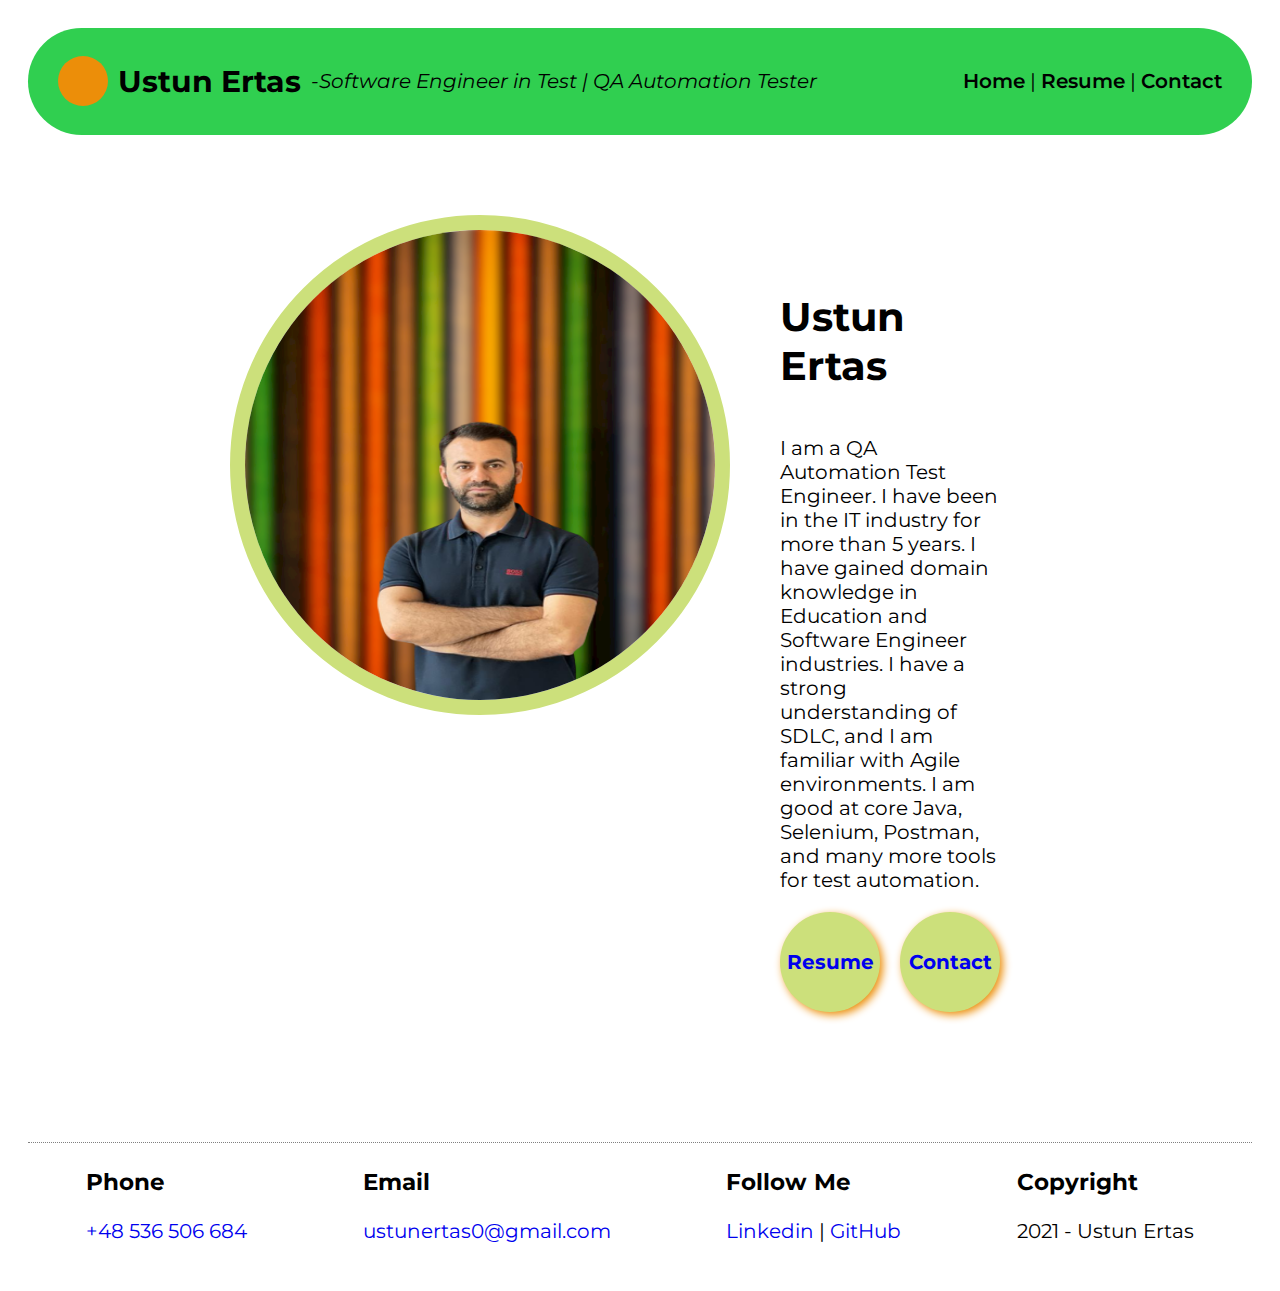
<file: index.html>
<!DOCTYPE html>
<html lang="en">
  <head>
    <meta charset="UTF-8" />
    <meta http-equiv="X-UA-Compatible" content="IE=edge" />
    <meta name="viewport" content="width=device-width, initial-scale=1.0" />
    <title>Ustun Ertas - Resume</title>
    <link rel="stylesheet" href="css/style.css" />
  </head>
  <body>
    <!-- PAGE HEADER -->
    <div class="header">
      <div class="title">
        <span></span>
        <h2>Ustun Ertas</h2>
        <i> -Software Engineer in Test | QA Automation Tester</i>
      </div>

      <div class="menu">
        <a href="index.html" title="Ana sayfayi aç">Home</a> |
        <a href="resume.html">Resume</a> |
        <a href="contact.html">Contact</a>
      </div>
    </div>
    <!-- PAGE HEADER -->

    <!-- PAGE CONTENT -->
    <div class="content">
      <div class="about">
        <div class="my-photo">
          <img src="img/newphoto.png" alt="Ustun Ertas - Kişisel fotoğrafim" />
        </div>
        <div class="description">
          <h1>Ustun Ertas</h1>
          <p>
            I am a QA Automation Test Engineer. I have been in the IT industry
            for more than 5 years. I have gained domain knowledge in Education
            and Software Engineer industries. I have a strong understanding of
            SDLC, and I am familiar with Agile environments. I am good at core
            Java, Selenium, Postman, and many more tools for test automation.
          </p>
          <div class="toolbar">
            <a href="resume.html">Resume</a><a href="contact.html">Contact</a>
          </div>
        </div>
      </div>
    </div>
    <!-- PAGE CONTENT -->

    <!-- PAGE FOOTER -->
    <div class="footer">
      <div>
        <h3>Phone</h3>
        <p><a href="tel:+48536506684">+48 536 506 684</a></p>
      </div>

      <div>
        <h3>Email</h3>
        <p><a href="mailto:ustunertas0@gmail.com">ustunertas0@gmail.com</a></p>
      </div>

      <div>
        <h3>Follow Me</h3>
        <p>
          <a
            href="https://www.linkedin.com/in/ustun-ertas-720364124/"
            target="_blank"
            >Linkedin</a
          >
          |
          <a href="https://github.com/Ustun-Ertas" target="_blank">GitHub</a>
        </p>
      </div>

      <div>
        <h3>Copyright</h3>
        <p>2021 - Ustun Ertas</p>
      </div>
    </div>
    <!-- PAGE FOOTER -->
  </body>
</html>
</file>
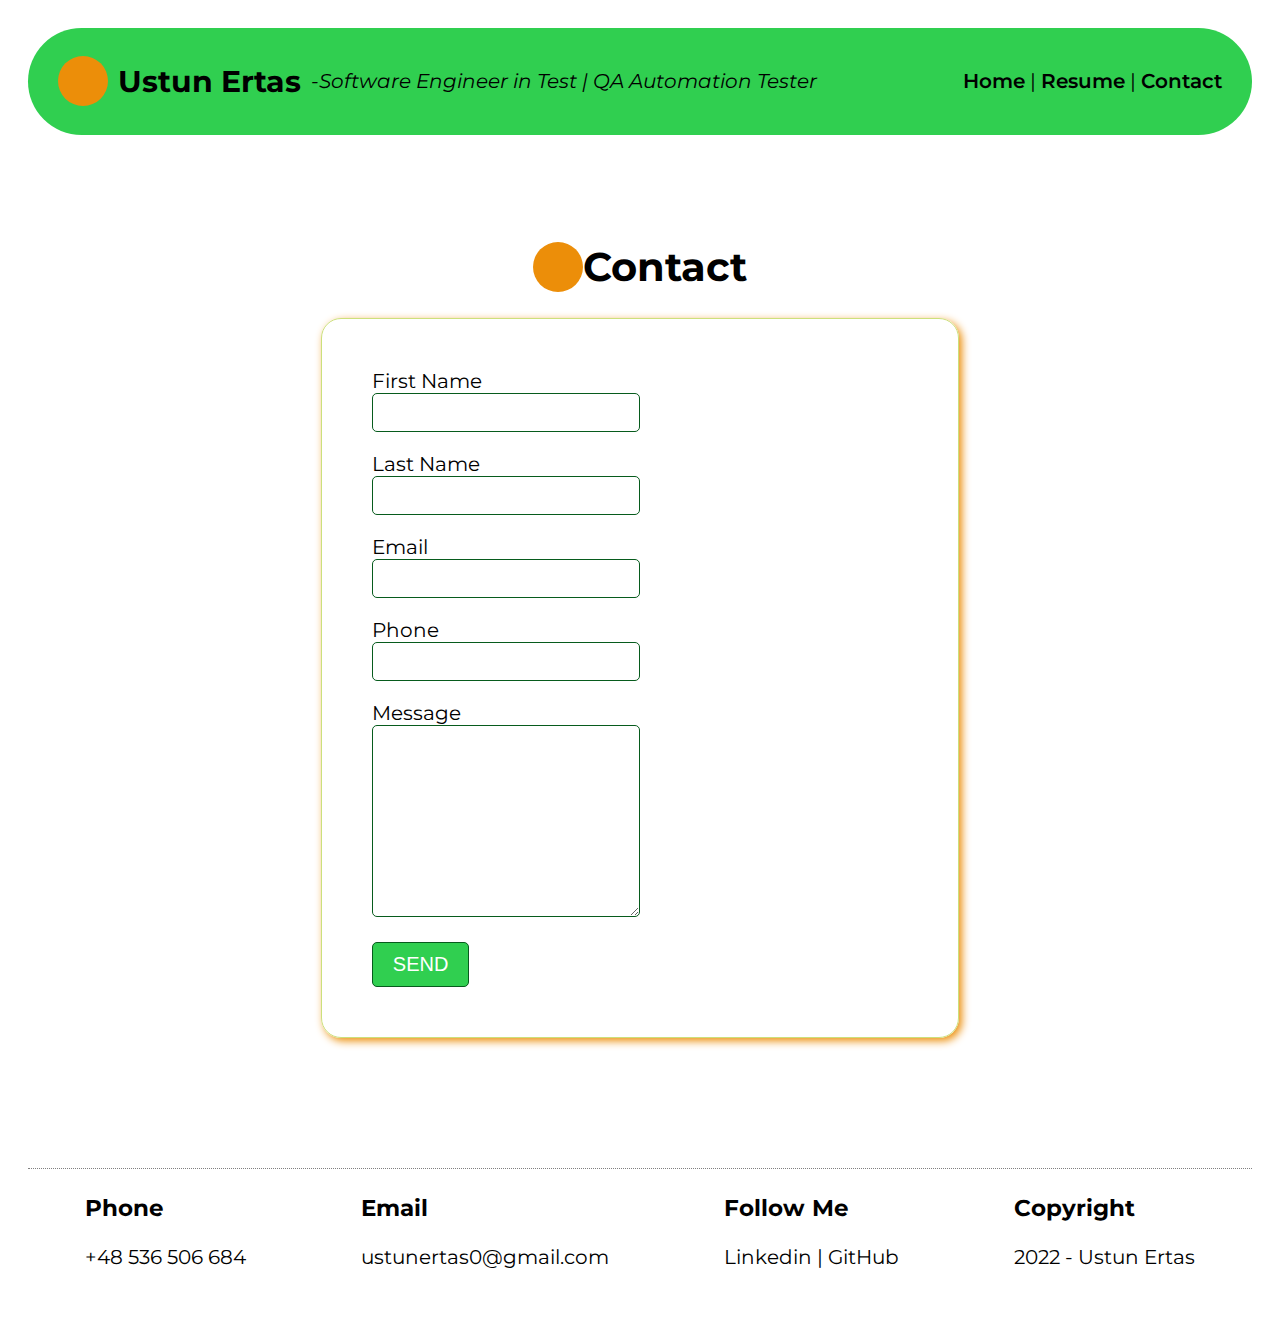
<file: contact.html>
<!DOCTYPE html>
<html lang="en">
  <head>
    <meta charset="UTF-8" />
    <meta http-equiv="X-UA-Compatible" content="IE=edge" />
    <meta name="viewport" content="width=device-width, initial-scale=1.0" />
    <title>Ustun Ertas - Resume</title>
    <link rel="stylesheet" href="css/style.css" />
  </head>
  <body>
    <!-- PAGE HEADER -->
    <div class="header">
      <div class="title">
        <span></span>
        <h2>Ustun Ertas</h2>
        <i> -Software Engineer in Test | QA Automation Tester</i>
      </div>

      <div class="menu">
        <a href="index.html">Home</a> | <a href="resume.html">Resume</a> |
        <a href="contact.html">Contact</a>
      </div>
    </div>
    <!-- PAGE HEADER -->

    <!-- PAGE CONTENT -->
    <div class="content">
      <h1><span></span> Contact</h1>

      <div class="section">
        <div class="card">
          <div class="left">
            <!-- !!!!!!!!!!!!!!!!!!!!!!!!!!!!!!!!!!!! ATTENTION !!!!!!!!!!!!!!!!!!!!!!!!!!!!!!!!!!!! -->
            <!-- if you want to receive the emails sended by the following form and includes visitor's information, please replace john@due.com email address with yours -->
            <!-- 👇👇👇👇👇👇👇👇👇👇👇👇👇👇👇👇👇👇👇👇👇👇👇👇👇👇👇👇👇👇👇👇👇👇👇👇👇👇 -->
            <form
              action="https://formsubmit.co/ustunertas0@gmail.com"
              method="POST"
              target="_blank"
            >
              <div class="form-row">
                <div>
                  <label for="firstName">First Name</label>
                </div>
                <input type="text" name="firstName" id="firstName" />
              </div>

              <div class="form-row">
                <div>
                  <label for="lastName">Last Name</label>
                </div>
                <input type="text" name="lastName" id="lastName" />
              </div>

              <div class="form-row">
                <div>
                  <label for="email">Email</label>
                </div>
                <input type="text" name="email" id="email" />
              </div>

              <div class="form-row">
                <div>
                  <label for="phone">Phone</label>
                </div>
                <input type="text" name="phone" id="phone" />
              </div>

              <div class="form-row">
                <div>
                  <label for="message">Message</label>
                </div>

                <textarea
                  name="message"
                  id="message"
                  cols="30"
                  rows="10"
                ></textarea>
              </div>

              <button type="submit">SEND</button>
            </form>
          </div>
        </div>
      </div>
    </div>
    <!-- PAGE CONTENT -->

    <!-- PAGE FOOTER -->
    <div class="footer">
      <div>
        <h3>Phone</h3>
        <p>+48 536 506 684</p>
      </div>

      <div>
        <h3>Email</h3>
        <p>ustunertas0@gmail.com</p>
      </div>

      <div>
        <h3>Follow Me</h3>
        <p>Linkedin | GitHub</p>
      </div>

      <div>
        <h3>Copyright</h3>
        <p>2022 - Ustun Ertas</p>
      </div>
    </div>
    <!-- PAGE FOOTER -->
  </body>
</html>
</file>
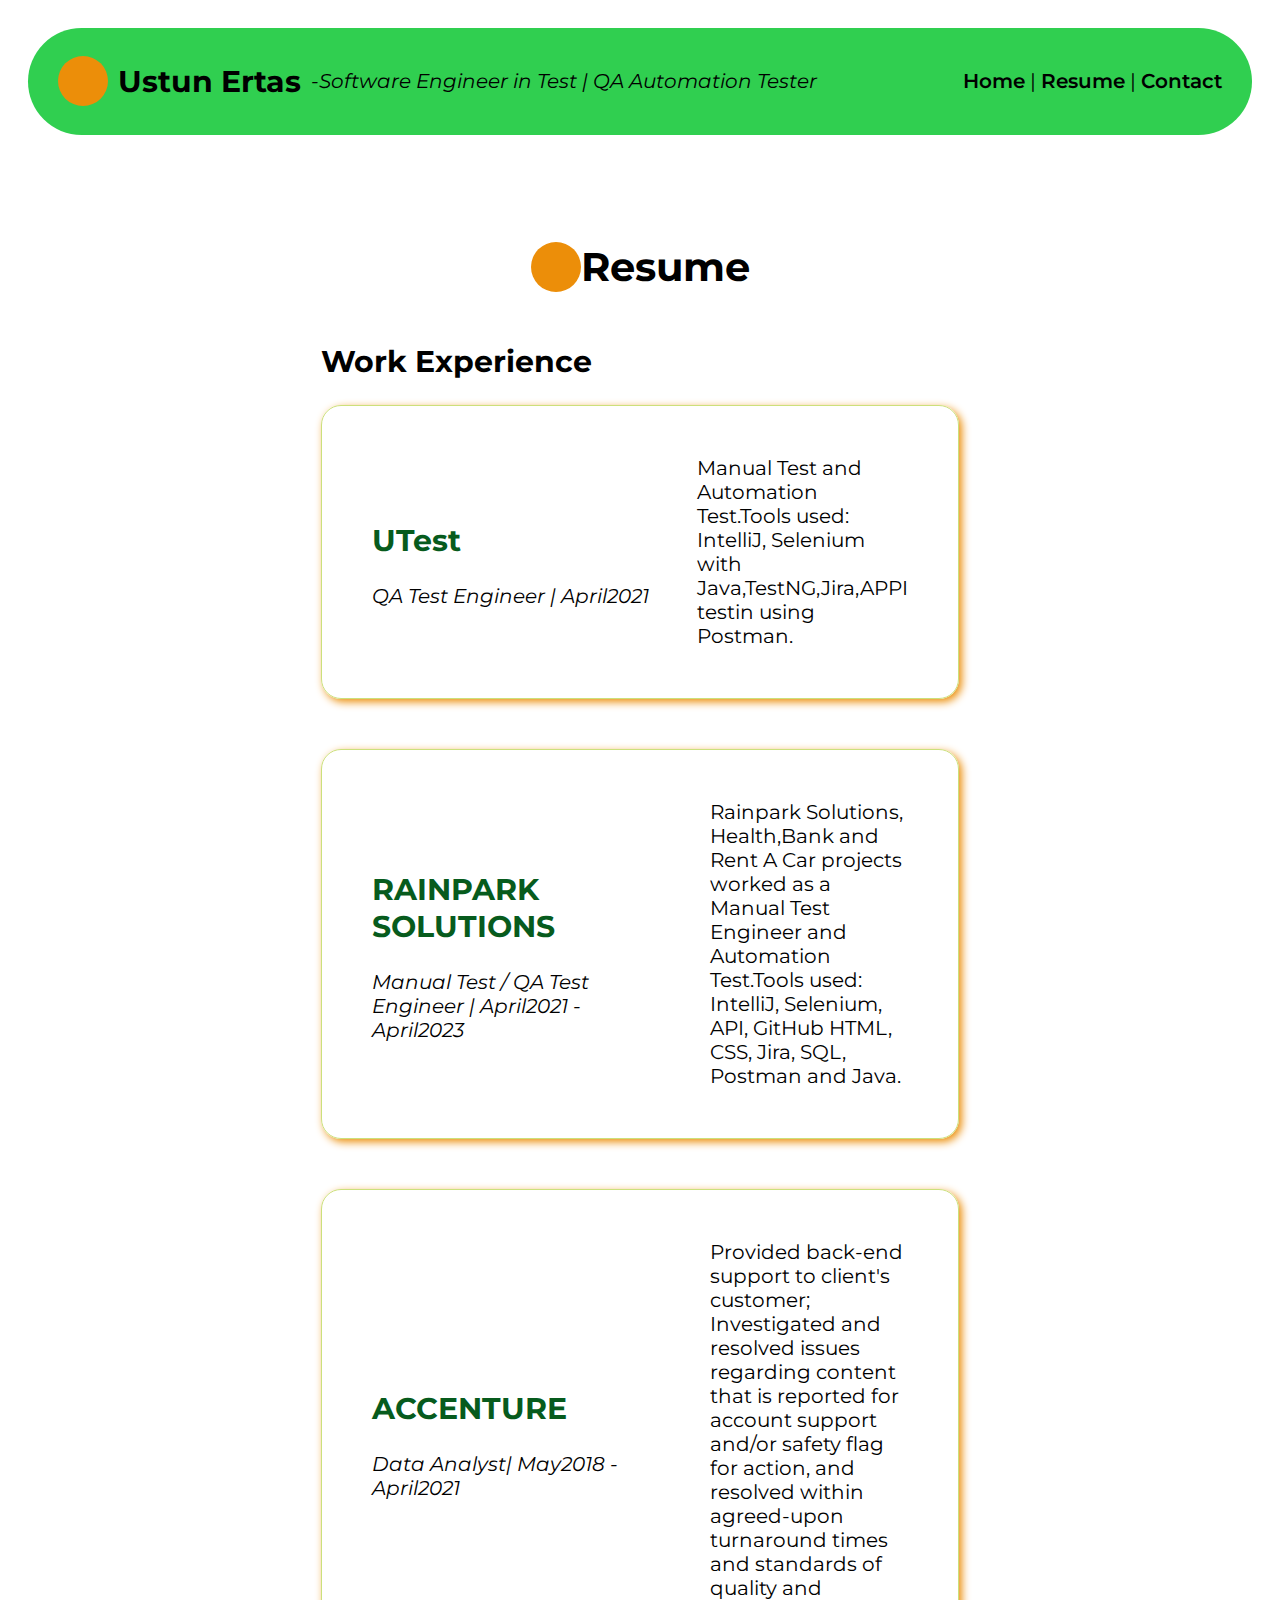
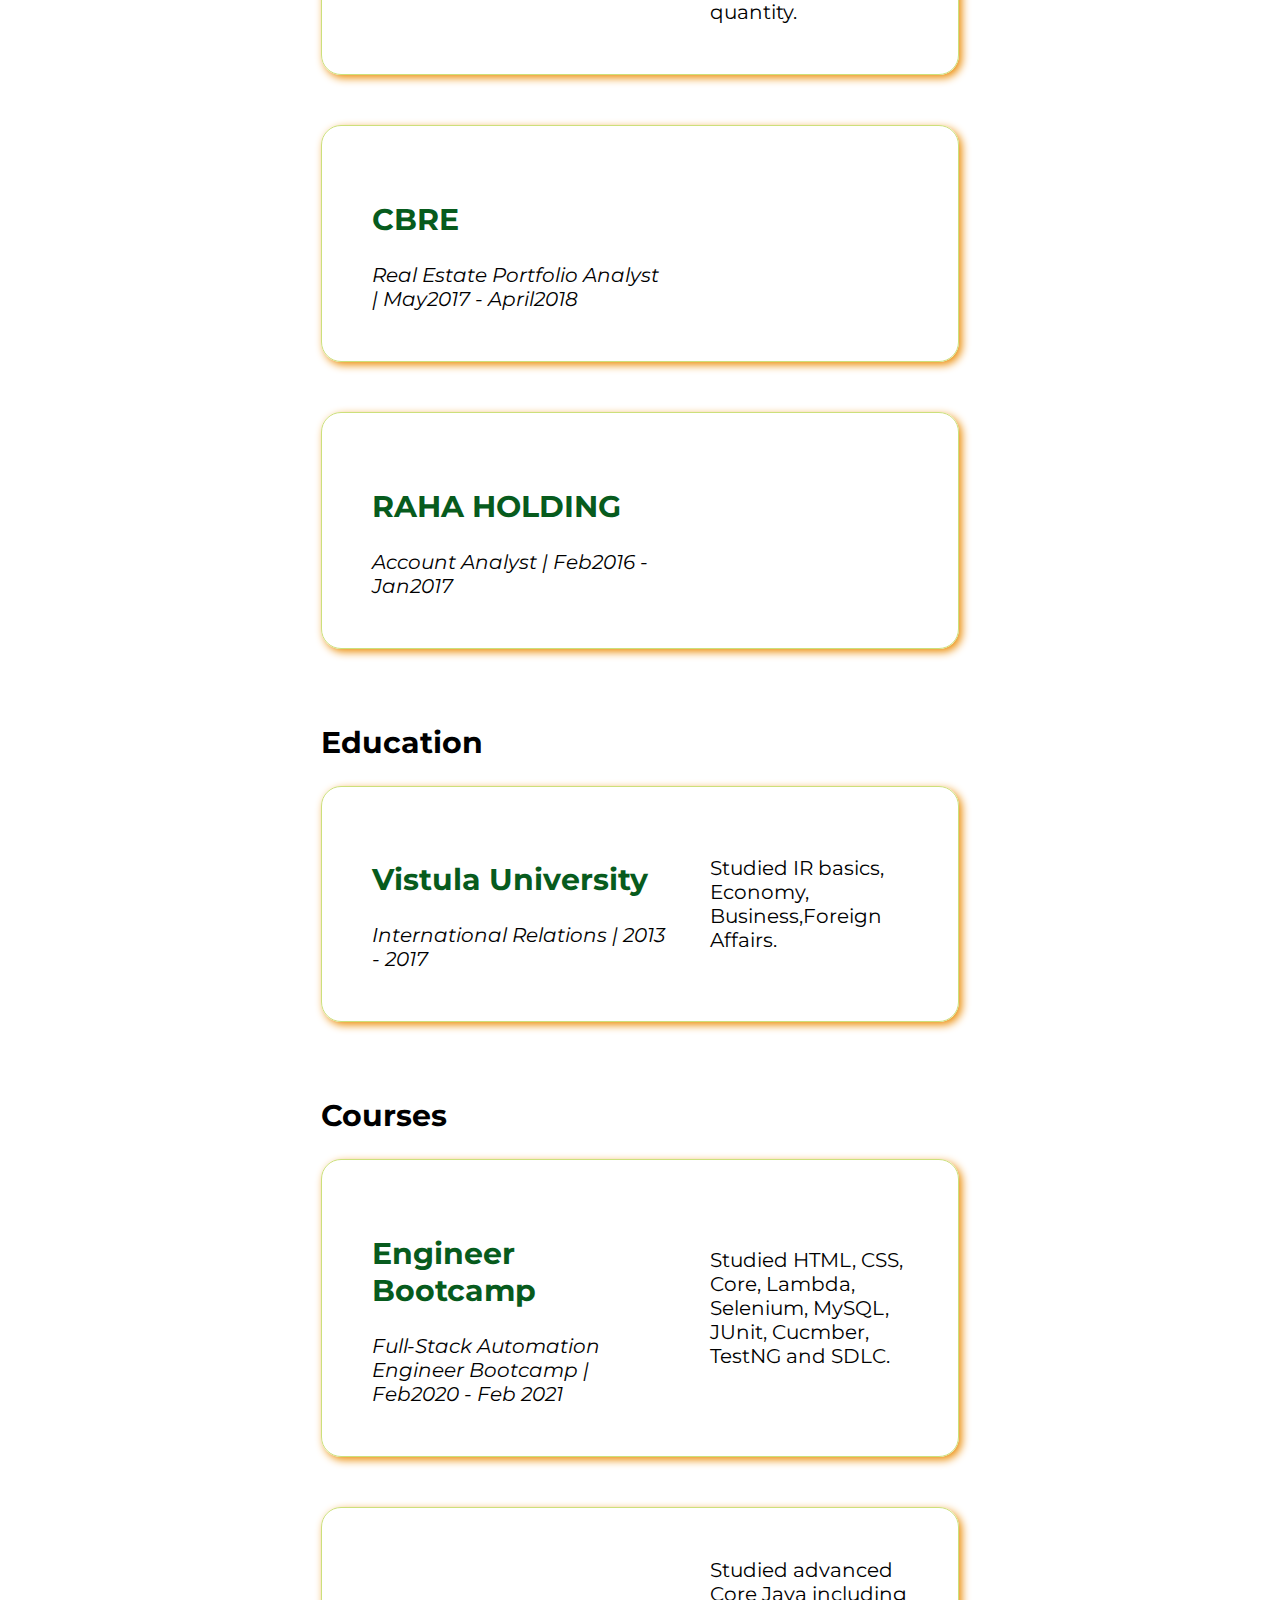
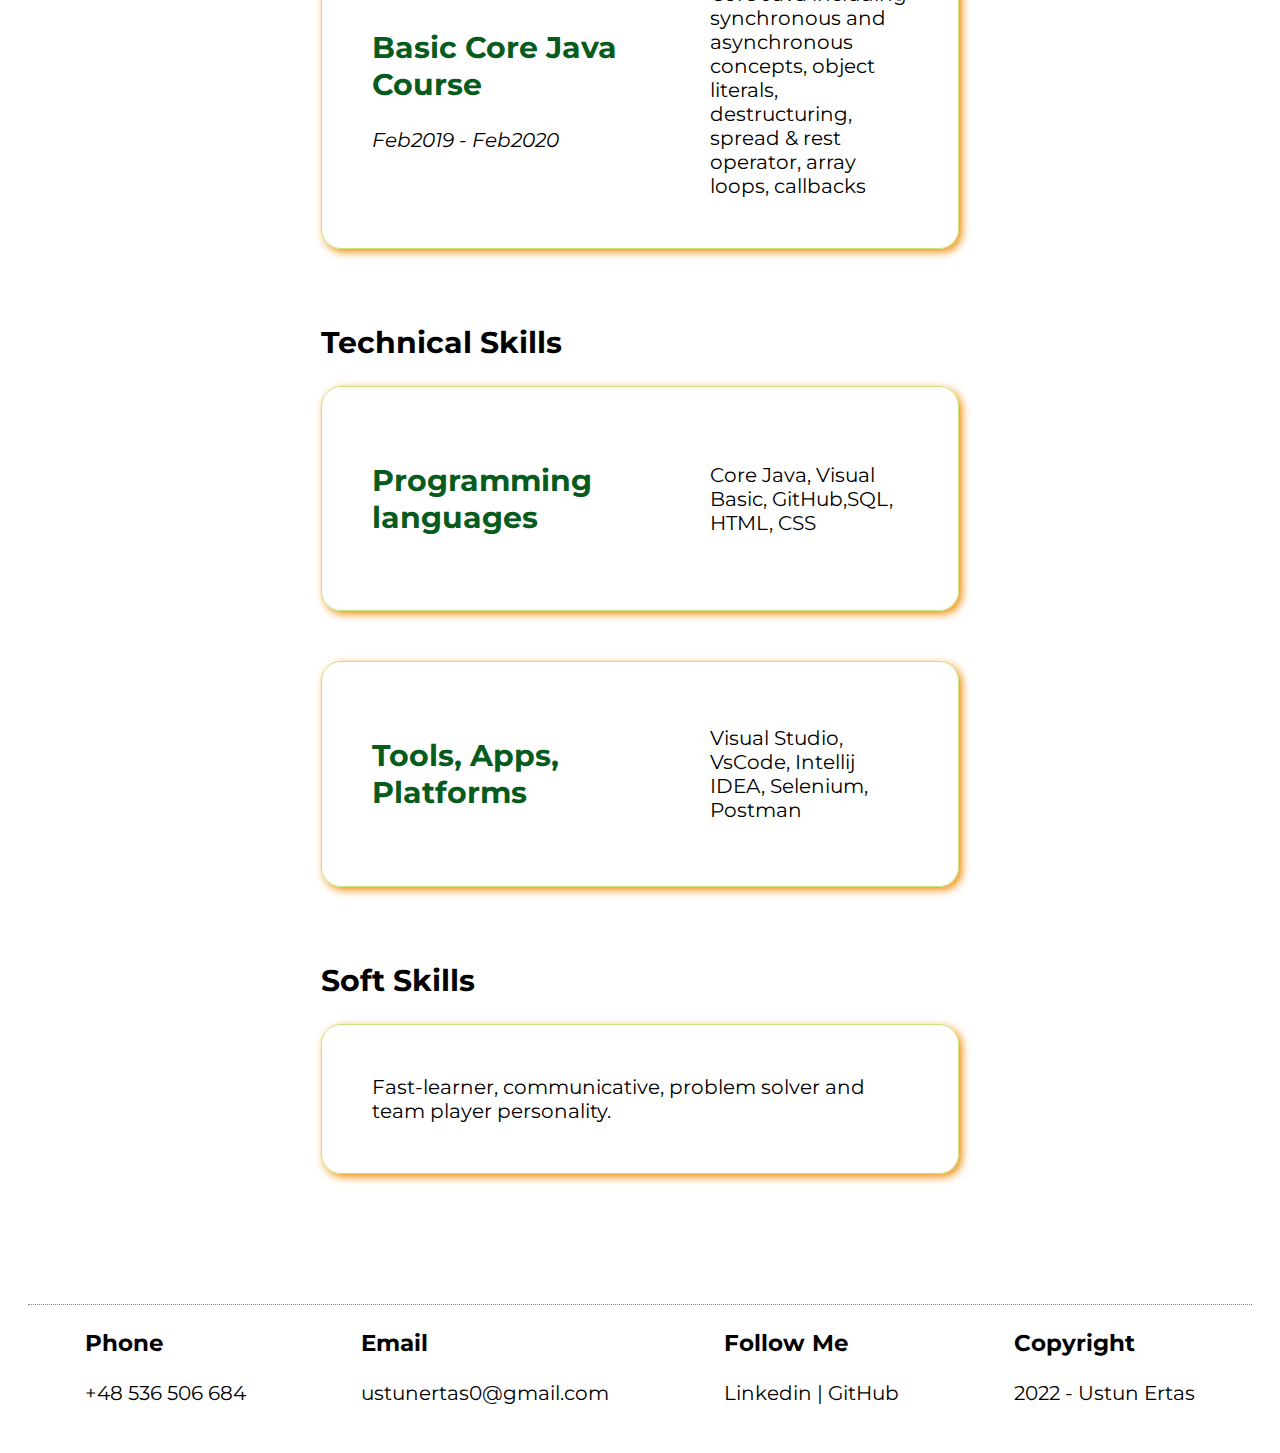
<file: resume.html>
<!DOCTYPE html>
<html lang="en">
  <head>
    <meta charset="UTF-8" />
    <meta http-equiv="X-UA-Compatible" content="IE=edge" />
    <meta name="viewport" content="width=device-width, initial-scale=1.0" />
    <title>Ustun Ertas - Resume</title>
    <link rel="stylesheet" href="css/style.css" />
  </head>
  <body>
    <!-- PAGE HEADER -->
    <div class="header">
      <div class="title">
        <span></span>
        <h2>Ustun Ertas</h2>
        <i><i> -Software Engineer in Test | QA Automation Tester</i></i>
      </div>

      <div class="menu">
        <a href="index.html">Home</a> | <a href="resume.html">Resume</a> |
        <a href="contact.html">Contact</a>
      </div>
    </div>
    <!-- PAGE HEADER -->

    <!-- PAGE CONTENT -->
    <div class="content">
      <h1><span></span> Resume</h1>

      <!-- SUMMARY -->

      <!-- WORK EXPERIENCE -->
      <div class="section">
        <h2>Work Experience</h2>

        <div class="card">
          <div class="left">
            <h2>UTest</h2>
            <i>QA Test Engineer | April2021</i>
          </div>
          <div class="right">
            Manual Test and Automation Test.Tools used: IntelliJ, Selenium with
            Java,TestNG,Jira,APPI testin using Postman.
          </div>
        </div>

        <div class="card">
          <div class="left">
            <h2>RAINPARK SOLUTIONS</h2>
            <i>Manual Test / QA Test Engineer | April2021 - April2023</i>
          </div>
          <div class="right">
            Rainpark Solutions, Health,Bank and Rent A Car projects worked as a
            Manual Test Engineer and Automation Test.Tools used: IntelliJ,
            Selenium, API, GitHub HTML, CSS, Jira, SQL, Postman and Java.
          </div>
        </div>

        <div class="card">
          <div class="left">
            <h2>ACCENTURE</h2>
            <i>Data Analyst| May2018 - April2021</i>
          </div>
          <div class="right">
            Provided back-end support to client's customer; Investigated and
            resolved issues regarding content that is reported for account
            support and/or safety flag for action, and resolved within
            agreed-upon turnaround times and standards of quality and quantity.
          </div>
        </div>

        <div class="card">
          <div class="left">
            <h2>CBRE</h2>
            <i>Real Estate Portfolio Analyst | May2017 - April2018</i>
          </div>
          <div class="right"></div>
        </div>

        <div class="card">
          <div class="left">
            <h2>RAHA HOLDING</h2>
            <i>Account Analyst | Feb2016 - Jan2017</i>
          </div>
          <div class="right"></div>
        </div>
      </div>
      <!-- WORK EXPERIENCE -->

      <!-- EDUCATION -->
      <div class="section">
        <h2>Education</h2>

        <div class="card">
          <div class="left">
            <h2>Vistula University</h2>
            <i>International Relations | 2013 - 2017</i>
          </div>
          <div class="right">
            Studied IR basics, Economy, Business,Foreign Affairs.
          </div>
        </div>
      </div>
      <!-- EDUCATION -->

      <!-- COURSES -->
      <div class="section">
        <h2>Courses</h2>

        <div class="card">
          <div class="left">
            <h2>Engineer Bootcamp</h2>
            <i>Full-Stack Automation Engineer Bootcamp | Feb2020 - Feb 2021</i>
          </div>
          <div class="right">
            Studied HTML, CSS, Core, Lambda, Selenium, MySQL, JUnit, Cucmber,
            TestNG and SDLC.
          </div>
        </div>

        <div class="card">
          <div class="left">
            <h2>Basic Core Java Course</h2>
            <i>Feb2019 - Feb2020</i>
          </div>
          <div class="right">
            Studied advanced Core Java including synchronous and asynchronous
            concepts, object literals, destructuring, spread & rest operator,
            array loops, callbacks
          </div>
        </div>
      </div>

      <!-- COURSES -->

      <!-- TECHNICAL SKILLS -->
      <div class="section">
        <h2>Technical Skills</h2>

        <div class="card">
          <div class="left">
            <h2>Programming languages</h2>
          </div>
          <div class="right">
            Core Java, Visual Basic, GitHub,SQL, HTML, CSS
          </div>
        </div>

        <div class="card">
          <div class="left">
            <h2>Tools, Apps, Platforms</h2>
          </div>
          <div class="right">
            Visual Studio, VsCode, Intellij IDEA, Selenium, Postman
          </div>
        </div>
      </div>
      <!-- TECHNICAL SKILLS -->

      <!-- SOFT SKILLS -->
      <div class="section">
        <h2>Soft Skills</h2>

        <div class="card">
          <div class="left">
            Fast-learner, communicative, problem solver and team player
            personality.
          </div>
        </div>
      </div>

      <!-- SOFT SKILLS -->
    </div>

    <!-- PAGE CONTENT -->

    <!-- PAGE FOOTER -->
    <div class="footer">
      <div>
        <h3>Phone</h3>
        <p>+48 536 506 684</p>
      </div>

      <div>
        <h3>Email</h3>
        <p>ustunertas0@gmail.com</p>
      </div>

      <div>
        <h3>Follow Me</h3>
        <p>Linkedin | GitHub</p>
      </div>

      <div>
        <h3>Copyright</h3>
        <p>2022 - Ustun Ertas</p>
      </div>
    </div>
    <!-- PAGE FOOTER -->
  </body>
</html>
</file>
<file: css/style.css>
@import url("https://fonts.googleapis.com/css2?family=Montserrat:wght@100;200;300;400;500;600;700;800;900&display=swap");

:root {
  --color1: rgb(7, 91, 29);
  --color2: rgb(48, 207, 80);
  --color3: rgb(204, 224, 123);
  --color4: rgb(236, 142, 9);
}

* {
  box-sizing: border-box;
}

body {
  font-family: "Montserrat", sans-serif;
  padding: 20px;
  font-size: 20px;
  
}

a {
  text-decoration: none;
}

input,
textarea {
  border: 1px solid var(--color1);
  border-radius: 5px;
  padding: 10px;
  width: 50%;
  font-size: 15px;
}

button {
  border: 1px solid var(--color1);
  border-radius: 5px;
  padding: 10px 20px;
  background-color: var(--color2);
  color: white;
  font-size: 20px;
}

.header {
  display: flex;
  justify-content: space-between;
  align-items: center;
  background-color: var(--color2);
  padding: 10px 30px;
  border-radius: 60px;
}

.header .title {
  display: flex;
  align-items: center;
  gap: 10px;
}

.header .menu a {
  font-weight: 600;
  color: black;
}

.content h1 span,
.header span {
  width: 50px;
  height: 50px;
  border-radius: 25px;
  background-color: var(--color4);
}

.content h1 {
  display: flex;
}

.content {
  display: flex;
  flex-direction: column;
  align-items: center;
  padding: 80px;
}

.content .about {
  display: flex;
  justify-content: center;
  width: 70%;
}

.content .about img {
  width: 500px;
  height: 500px;
  border-radius: 250px;
  border: 15px solid var(--color3);
}

.content .description {
  display: flex;
  flex-direction: column;
  justify-content: center;
  padding: 50px;
}

.content .toolbar {
  display: flex;
  gap: 20px;
}

.content .toolbar a {
  background-color: var(--color3);
  width: 100px;
  height: 100px;
  border-radius: 50px;
  display: flex;
  justify-content: center;
  align-items: center;
  font-weight: 700;
  box-shadow: 3px 3px 8px var(--color4);
}

.section {
  width: 60%;
  display: flex;
  flex-direction: column;

}

.section .card {
  display: flex;
  align-items: center;
  border: 1px solid var(--color3);
  border-radius: 20px;
  padding: 50px;
  margin-bottom: 50px;
  gap: 40px;
  box-shadow: 3px 3px 8px var(--color4);
}

.section .card h2 {
  color: var(--color1);
}

.section .card .left {
  flex: 3;
}

.section .card .right {
  flex: 2;
}

.section .form-row {
  margin-bottom: 20px;
}

.footer {
  display: flex;
  justify-content: space-around;
  border-top: 1px dotted gray;
}
</file>
